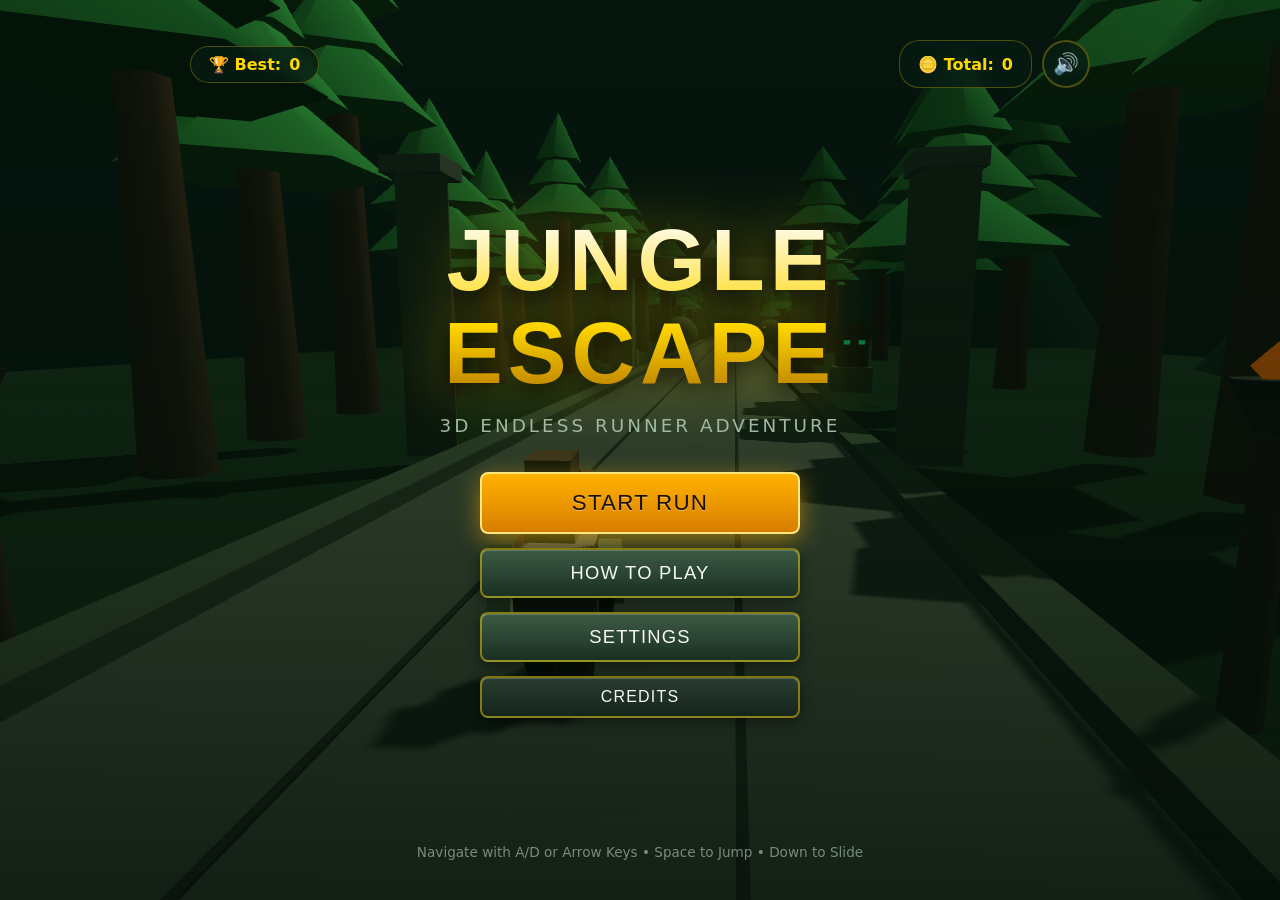
<file: index.html>
<!DOCTYPE html>
<html lang="en">
<head>
  <meta charset="UTF-8">
  <meta name="viewport" content="width=device-width, initial-scale=1.0, maximum-scale=1.0, user-scalable=no, viewport-fit=cover">
  <meta name="theme-color" content="#071b12">
  <title>JUNGLE ESCAPE — 3D Endless Runner</title>
  <link rel="stylesheet" href="css/style.css">
</head>
<body>

  <!-- Game Container & 3D Canvas -->
  <div id="game-container">
    <canvas id="three-canvas"></canvas>

    <!-- UI Overlay Layer -->
    <div id="ui-overlay" class="ui-layer">

      <!-- =================================================================
           1. LOADING SCREEN
           ================================================================= -->
      <div id="loading-screen">
        <div class="loader-logo">JUNGLE ESCAPE</div>
        <div class="loader-sub">Ancient Temple Adventure</div>
        <div class="progress-container">
          <div id="progress-bar" class="progress-bar"></div>
        </div>
        <div id="loading-tip" class="loading-tip">Initializing 3D jungle world...</div>
      </div>

      <!-- =================================================================
           2. MAIN MENU
           ================================================================= -->
      <div id="main-menu" class="hidden interactive">
        <div class="menu-top-bar">
          <div class="high-score-tag">
            <span>🏆 Best:</span>
            <span id="menu-best-score">0</span>
          </div>
          <div style="display:flex; gap:10px;">
            <div class="high-score-tag">
              <span>🪙 Total:</span>
              <span id="menu-total-coins">0</span>
            </div>
            <button id="btn-sound-toggle" class="btn-icon-round" title="Toggle Sound">🔊</button>
          </div>
        </div>

        <div class="menu-center">
          <h1 class="game-title">JUNGLE<br>ESCAPE</h1>
          <p class="game-tagline">3D Endless Runner Adventure</p>

          <div class="menu-actions">
            <button id="btn-start-game" class="btn btn-primary">START RUN</button>
            <button id="btn-how-to-play" class="btn">HOW TO PLAY</button>
            <button id="btn-settings" class="btn">SETTINGS</button>
            <button id="btn-credits" class="btn btn-secondary">CREDITS</button>
          </div>
        </div>

        <div class="menu-footer">
          Navigate with A/D or Arrow Keys • Space to Jump • Down to Slide
        </div>
      </div>

      <!-- =================================================================
           3. GAMEPLAY HUD
           ================================================================= -->
      <div id="game-hud" class="ui-layer hidden">
        <!-- Top HUD Bar -->
        <div class="hud-top interactive">
          <div class="hud-stats-left">
            <div class="hud-card">
              <span class="hud-label">Score</span>
              <span id="hud-score" class="hud-score-val">0</span>
            </div>
            <div class="hud-card">
              <span class="hud-label">Distance</span>
              <span id="hud-dist" class="hud-dist-val">0 m</span>
            </div>
          </div>

          <!-- Active Powerup Badges -->
          <div id="hud-powerups" class="hud-powerups"></div>

          <div class="hud-top-right">
            <div class="hud-card">
              <span>🪙</span>
              <span id="hud-coins" class="hud-coins-val">0</span>
            </div>
            <button id="btn-pause" class="btn-icon-round" title="Pause Game">⏸</button>
          </div>
        </div>

        <!-- Mobile Touch On-Screen Controls (Toggleable) -->
        <div id="mobile-controls" class="interactive hidden">
          <div class="mobile-dpad">
            <button id="m-btn-left" class="mobile-btn" aria-label="Left">◀</button>
            <button id="m-btn-right" class="mobile-btn" aria-label="Right">▶</button>
          </div>
          <div class="mobile-dpad">
            <button id="m-btn-jump" class="mobile-btn" aria-label="Jump">▲</button>
            <button id="m-btn-slide" class="mobile-btn" aria-label="Slide">▼</button>
          </div>
        </div>
      </div>

      <!-- =================================================================
           4. PAUSE MODAL
           ================================================================= -->
      <div id="pause-modal" class="modal-backdrop hidden interactive">
        <div class="modal-card">
          <h2 class="modal-title">GAME PAUSED</h2>
          <div class="menu-actions" style="margin: 0 auto; width:100%;">
            <button id="btn-resume" class="btn btn-primary">RESUME</button>
            <button id="btn-restart-pause" class="btn">RESTART RUN</button>
            <button id="btn-menu-pause" class="btn btn-secondary">MAIN MENU</button>
          </div>
        </div>
      </div>

      <!-- =================================================================
           5. GAME OVER MODAL
           ================================================================= -->
      <div id="game-over-modal" class="modal-backdrop hidden interactive">
        <div class="modal-card">
          <h2 class="modal-title" style="color: #ff4d4d;">RUN OVER</h2>

          <div class="game-over-stats">
            <div class="stat-item full-width">
              <span class="stat-label">Final Score</span>
              <span id="go-score" class="stat-value gold" style="font-size:2.4rem;">0</span>
              <div id="go-new-record" class="new-record-badge hidden">🏆 NEW BEST RECORD!</div>
            </div>
            <div class="stat-item">
              <span class="stat-label">Distance</span>
              <span id="go-dist" class="stat-value">0 m</span>
            </div>
            <div class="stat-item">
              <span class="stat-label">Coins Gathered</span>
              <span id="go-coins" class="stat-value gold">0</span>
            </div>
            <div class="stat-item full-width">
              <span class="stat-label">All-Time Best</span>
              <span id="go-best" class="stat-value">0</span>
            </div>
          </div>

          <div class="menu-actions" style="margin: 0 auto; width:100%;">
            <button id="btn-restart-gameover" class="btn btn-primary">PLAY AGAIN</button>
            <button id="btn-menu-gameover" class="btn btn-secondary">MAIN MENU</button>
          </div>
        </div>
      </div>

      <!-- =================================================================
           6. SETTINGS MODAL
           ================================================================= -->
      <div id="settings-modal" class="modal-backdrop hidden interactive">
        <div class="modal-card">
          <h2 class="modal-title">SETTINGS</h2>

          <div class="settings-group">
            <div class="setting-row">
              <span class="setting-label">Master Volume</span>
              <input type="range" id="setting-master-vol" min="0" max="100" value="80">
            </div>
            <div class="setting-row">
              <span class="setting-label">Music & Ambience</span>
              <input type="range" id="setting-music-vol" min="0" max="100" value="45">
            </div>
            <div class="setting-row">
              <span class="setting-label">Sound Effects</span>
              <input type="range" id="setting-sfx-vol" min="0" max="100" value="85">
            </div>
            <div class="setting-row">
              <span class="setting-label">Graphics Quality</span>
              <select id="setting-graphics">
                <option value="high" selected>High (Shadows & Full Res)</option>
                <option value="medium">Medium (Balanced)</option>
                <option value="low">Low (Fast Performance)</option>
              </select>
            </div>
            <div class="setting-row">
              <span class="setting-label">Touch Screen Controls</span>
              <select id="setting-controls">
                <option value="auto" selected>Auto (Touch devices)</option>
                <option value="always">Always Visible</option>
                <option value="off">Off (Swipes Only)</option>
              </select>
            </div>
            <div class="setting-row" style="margin-top: 10px;">
              <button id="btn-reset-data" class="btn btn-secondary" style="color:#ff6b6b; border-color:#ff4d4d; width:100%;">
                Reset Saved Records & Coins
              </button>
            </div>
          </div>

          <button id="btn-close-settings" class="btn btn-primary" style="margin-top: 10px;">SAVE & CLOSE</button>
        </div>
      </div>

      <!-- =================================================================
           7. HOW TO PLAY MODAL
           ================================================================= -->
      <div id="how-to-play-modal" class="modal-backdrop hidden interactive">
        <div class="modal-card">
          <h2 class="modal-title">HOW TO PLAY</h2>

          <div class="guide-section">
            <div class="guide-heading">🎮 Controls</div>
            <div class="guide-row">
              <span class="key-pill">A / D</span> or <span class="key-pill">← / →</span>
              <span>Change Lanes (Left / Right)</span>
            </div>
            <div class="guide-row">
              <span class="key-pill">W / Space</span> or <span class="key-pill">↑</span>
              <span>Jump over obstacles</span>
            </div>
            <div class="guide-row">
              <span class="key-pill">S</span> or <span class="key-pill">↓</span>
              <span>Slide under overhead traps</span>
            </div>
            <div class="guide-row">
              <span class="key-pill">Esc / P</span>
              <span>Pause Game</span>
            </div>
          </div>

          <div class="guide-section">
            <div class="guide-heading">📱 Touch Gestures</div>
            <div class="guide-row">
              <span>Swipe Left / Right: Switch Lanes</span>
            </div>
            <div class="guide-row">
              <span>Swipe Up: Jump • Swipe Down: Slide</span>
            </div>
          </div>

          <div class="guide-section">
            <div class="guide-heading">⚠️ Ancient Obstacles</div>
            <div class="guide-row">
              <span>🪵 Logs & Spike Traps: <strong>JUMP</strong> over them</span>
            </div>
            <div class="guide-row">
              <span>🌿 Low Branches & Stone Arches: <strong>SLIDE</strong> under them</span>
            </div>
            <div class="guide-row">
              <span>🪨 Boulders & Pillars: <strong>DODGE</strong> by changing lanes</span>
            </div>
          </div>

          <div class="guide-section">
            <div class="guide-heading">✨ Power-Ups</div>
            <div class="guide-row">
              <span>🛡️ <strong>Temple Shield</strong>: Absorbs 1 crash</span>
            </div>
            <div class="guide-row">
              <span>🧲 <strong>Coin Magnet</strong>: Attracts all nearby gold</span>
            </div>
            <div class="guide-row">
              <span>✨ <strong>2X Gold</strong>: Doubles collected coin value</span>
            </div>
            <div class="guide-row">
              <span>⚡ <strong>Score Boost</strong>: Doubles distance score</span>
            </div>
            <div class="guide-row">
              <span>🔥 <strong>Artifact Rush</strong>: Super speed & invincible smash</span>
            </div>
          </div>

          <button id="btn-close-how-to-play" class="btn btn-primary">GOT IT!</button>
        </div>
      </div>

      <!-- =================================================================
           8. CREDITS MODAL
           ================================================================= -->
      <div id="credits-modal" class="modal-backdrop hidden interactive">
        <div class="modal-card" style="text-align: center;">
          <h2 class="modal-title">CREDITS</h2>
          <p style="color:var(--primary-gold); font-size:1.2rem; font-weight:bold;">JUNGLE ESCAPE</p>
          <p style="color:var(--text-dim); margin-top:8px;">A 3D Endless Runner Adventure Game</p>

          <div style="background:rgba(0,0,0,0.3); padding:16px; border-radius:8px; margin: 16px 0; text-align:left; font-size:0.95rem; line-height:1.6;">
            <p><strong>Graphics & Engine:</strong> MJ [Manjunath]</p>
            <p><strong>Sound FX & Ambience:</strong> MJ</p>
            <p><strong>Art & Design:</strong> MJ</p>
            <p><strong>Optimization:</strong> Zero-allocation Object Pooling & LOD</p>
          </div>

          <button id="btn-close-credits" class="btn btn-primary">CLOSE</button>
        </div>
      </div>

    </div>
  </div>

  <!-- Three.js (Local offline library with fallback to CDN) -->
  <script src="three.min.js"></script>
  <script>
    if (typeof THREE === 'undefined') {
      document.write('<script src="https://cdnjs.cloudflare.com/ajax/libs/three.js/r128/three.min.js"><\/script>');
    }
  </script>

  <!-- Modular Game Scripts in Dependency Order -->
  <script src="js/constants.js"></script>
  <script src="js/audio.js"></script>
  <script src="js/player.js"></script>
  <script src="js/track.js"></script>
  <script src="js/obstacles.js"></script>
  <script src="js/collectibles.js"></script>
  <script src="js/ui.js"></script>
  <script src="js/game.js"></script>

</body>
</html>
</file>
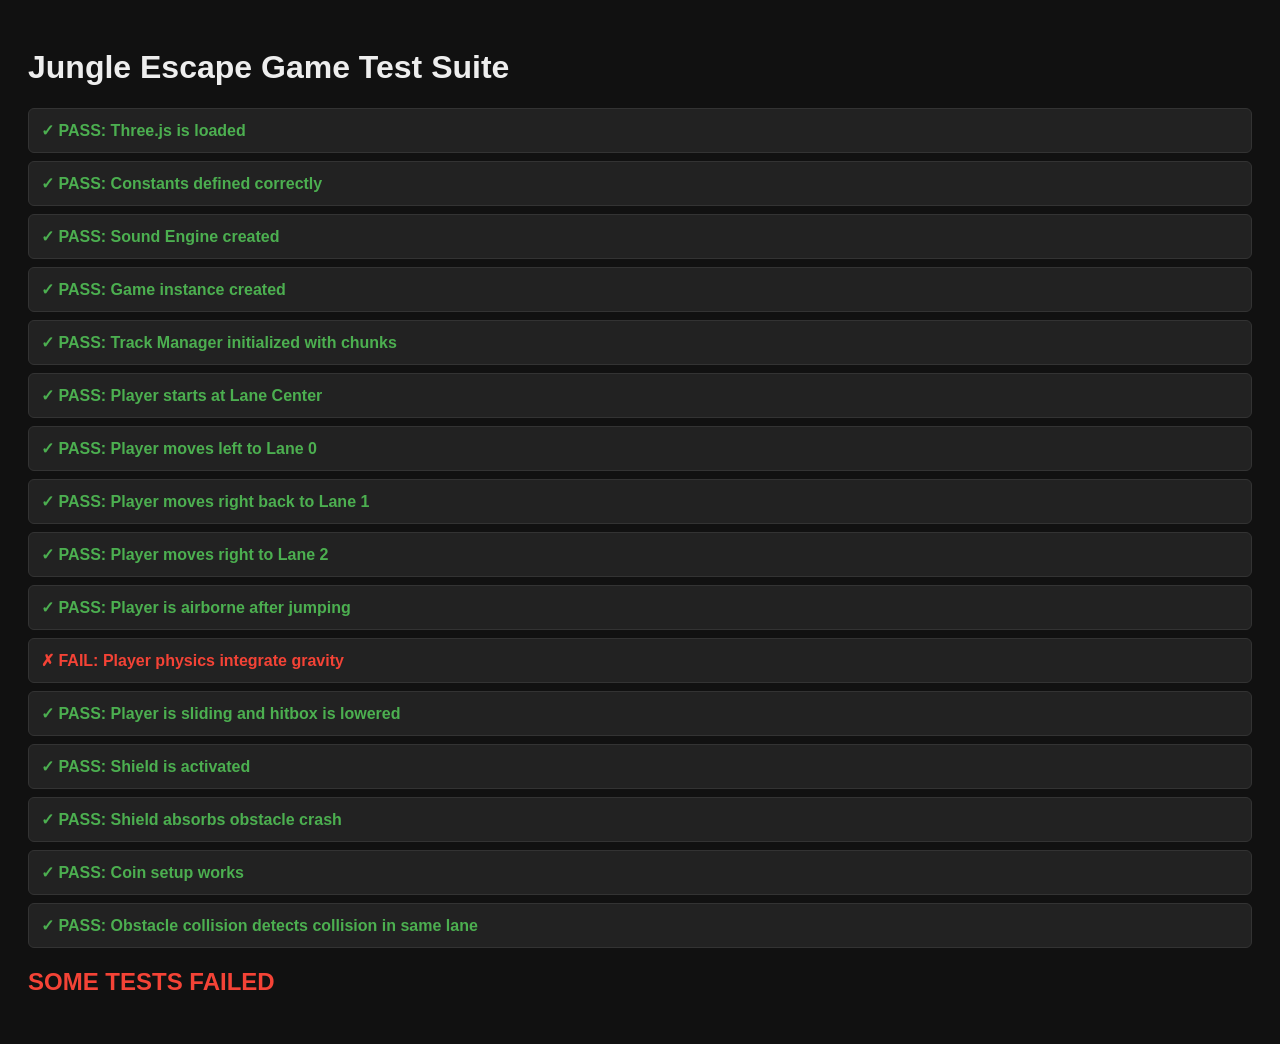
<file: test.html>
<!DOCTYPE html>
<html lang="en">
<head>
  <meta charset="UTF-8">
  <title>Jungle Escape - Automated Test Suite</title>
  <style>
    body { font-family: sans-serif; background: #111; color: #eee; padding: 20px; }
    .pass { color: #4caf50; font-weight: bold; }
    .fail { color: #f44336; font-weight: bold; }
    .test-box { background: #222; border: 1px solid #333; padding: 12px; margin-bottom: 8px; border-radius: 6px; }
  </style>
</head>
<body>
  <h1>Jungle Escape Game Test Suite</h1>
  <div id="results">Running tests...</div>
  <canvas id="three-canvas" style="display:none;"></canvas>

  <!-- Dummy UI elements so UI manager doesn't throw -->
  <div id="loading-screen" style="display:none;">
    <div id="progress-bar"></div>
    <div id="loading-tip"></div>
  </div>
  <div id="main-menu" style="display:none;">
    <div id="menu-best-score"></div>
    <div id="menu-total-coins"></div>
    <button id="btn-start-game"></button>
    <button id="btn-how-to-play"></button>
    <button id="btn-settings"></button>
    <button id="btn-credits"></button>
    <button id="btn-sound-toggle"></button>
  </div>
  <div id="game-hud" style="display:none;">
    <div id="hud-score"></div>
    <div id="hud-dist"></div>
    <div id="hud-coins"></div>
    <div id="hud-powerups"></div>
    <button id="btn-pause"></button>
    <div id="mobile-controls">
      <button id="m-btn-left"></button>
      <button id="m-btn-right"></button>
      <button id="m-btn-jump"></button>
      <button id="m-btn-slide"></button>
    </div>
  </div>
  <div id="pause-modal" style="display:none;">
    <button id="btn-resume"></button>
    <button id="btn-restart-pause"></button>
    <button id="btn-menu-pause"></button>
  </div>
  <div id="game-over-modal" style="display:none;">
    <div id="go-score"></div>
    <div id="go-dist"></div>
    <div id="go-coins"></div>
    <div id="go-best"></div>
    <div id="go-new-record"></div>
    <button id="btn-restart-gameover"></button>
    <button id="btn-menu-gameover"></button>
  </div>
  <div id="settings-modal" style="display:none;">
    <input type="range" id="setting-master-vol" value="80">
    <input type="range" id="setting-music-vol" value="45">
    <input type="range" id="setting-sfx-vol" value="85">
    <select id="setting-graphics"><option value="high">High</option></select>
    <select id="setting-controls"><option value="auto">Auto</option></select>
    <button id="btn-reset-data"></button>
    <button id="btn-close-settings"></button>
  </div>
  <div id="how-to-play-modal" style="display:none;">
    <button id="btn-close-how-to-play"></button>
  </div>
  <div id="credits-modal" style="display:none;">
    <button id="btn-close-credits"></button>
  </div>

  <script src="three.min.js"></script>
  <script src="js/constants.js"></script>
  <script src="js/audio.js"></script>
  <script src="js/player.js"></script>
  <script src="js/track.js"></script>
  <script src="js/obstacles.js"></script>
  <script src="js/collectibles.js"></script>
  <script src="js/ui.js"></script>
  <script src="js/game.js"></script>

  <script>
    window.addEventListener('DOMContentLoaded', () => {
      const resultsDiv = document.getElementById('results');
      const tests = [];

      function assert(desc, condition) {
        tests.push({ desc, pass: !!condition });
      }

      try {
        // Test 1: Three.js library loaded
        assert('Three.js is loaded', typeof THREE !== 'undefined' && THREE.Scene);

        // Test 2: Constants defined
        assert('Constants defined correctly', CONSTANTS.LANES.length === 3 && CONSTANTS.CHUNK_LENGTH === 45);

        // Test 3: Sound Engine initialized
        assert('Sound Engine created', window.soundEngine && typeof window.soundEngine.playCoin === 'function');

        // Test 4: Game instance created
        const game = window.jungleGame;
        assert('Game instance created', !!game && game.scene instanceof THREE.Scene);

        // Test 5: Track chunks initialized
        assert('Track Manager initialized with chunks', game.trackManager.chunks.length === CONSTANTS.VISIBLE_CHUNKS);

        // Test 6: Player initialized in center lane
        assert('Player starts at Lane Center', game.player.lane === CONSTANTS.LANE_CENTER);

        // Test 7: Lane movement
        game.player.moveLeft();
        assert('Player moves left to Lane 0', game.player.targetLane === CONSTANTS.LANE_LEFT);
        game.player.moveRight();
        assert('Player moves right back to Lane 1', game.player.targetLane === CONSTANTS.LANE_CENTER);
        game.player.moveRight();
        assert('Player moves right to Lane 2', game.player.targetLane === CONSTANTS.LANE_RIGHT);

        // Test 8: Jump system
        game.player.jump();
        assert('Player is airborne after jumping', !game.player.isGrounded && game.player.velocity.y > 0);
        game.player.update(0.5, 20); // Simulate time forward
        assert('Player physics integrate gravity', game.player.position.y > 0);

        // Test 9: Slide system
        game.player.isGrounded = true;
        game.player.position.y = 0;
        game.player.slide();
        assert('Player is sliding and hitbox is lowered', game.player.isSliding && game.player.colliderHeight === CONSTANTS.PLAYER_SLIDE_HEIGHT);

        // Test 10: Powerups
        game.player.activateShield(10);
        assert('Shield is activated', game.player.hasShield && game.player.shieldMesh.visible);
        const hitResult = game.player.hitObstacle();
        assert('Shield absorbs obstacle crash', hitResult === 'shield_consumed' && !game.player.hasShield && !game.player.isDead);

        // Test 11: Collectibles & Magnet
        const coin = game.collectibleManager.getAvailableItem();
        coin.setupCoin(1, -20, 0.8);
        assert('Coin setup works', coin.active && coin.isCoin);

        // Test 12: Collision detection
        const rock = game.obstacleManager.getAvailableObstacle();
        rock.setup(CONSTANTS.OBSTACLES.ROCK, 1, 0);
        game.player.position.set(0, 0, 0);
        const bounds = game.player.getBounds();
        assert('Obstacle collision detects collision in same lane', rock.checkCollision(bounds));

        // Render test results
        let html = '';
        let allPass = true;
        tests.forEach((t, i) => {
          if (!t.pass) allPass = false;
          html += `<div class="test-box ${t.pass ? 'pass' : 'fail'}">${t.pass ? '✓ PASS' : '✗ FAIL'}: ${t.desc}</div>`;
        });
        html += `<h2 style="color:${allPass ? '#4caf50' : '#f44336'}">${allPass ? 'ALL TESTS PASSED (' + tests.length + '/' + tests.length + ')' : 'SOME TESTS FAILED'}</h2>`;
        resultsDiv.innerHTML = html;
        document.title = allPass ? 'TESTS_PASSED' : 'TESTS_FAILED';
      } catch (err) {
        resultsDiv.innerHTML = `<div class="fail">CRITICAL ERROR: ${err.message}</div>`;
        document.title = 'TESTS_CRASHED';
      }
    });
  </script>
</body>
</html>
</file>
<file: css/style.css>
/* ==========================================================================
   JUNGLE ESCAPE - 3D Endless Runner Game Stylesheet
   Ancient Jungle / Temple Adventure Theme with Modern Glassmorphism & UI
   ========================================================================== */

:root {
  --primary-gold: #ffd700;
  --gold-glow: #ffb700;
  --jungle-green: #00e676;
  --jungle-dark: #071b12;
  --jungle-deep: #030d08;
  --danger-red: #ff3b30;
  --energy-cyan: #00d4ff;
  --text-light: #f5f8f5;
  --text-dim: #9eb8a6;
  --glass-bg: rgba(7, 27, 18, 0.78);
  --glass-border: rgba(255, 215, 0, 0.28);
  --font-display: 'Impact', 'Trebuchet MS', 'Segoe UI Black', sans-serif;
  --font-body: 'Segoe UI', system-ui, -apple-system, sans-serif;
}

* {
  box-sizing: border-box;
  margin: 0;
  padding: 0;
  user-select: none;
  -webkit-user-select: none;
  -webkit-touch-callout: none;
}

html, body {
  width: 100%;
  height: 100%;
  overflow: hidden;
  background-color: var(--jungle-deep);
  font-family: var(--font-body);
  color: var(--text-light);
  touch-action: none; /* Prevents mobile browser pull-to-refresh & pinch zoom */
}

#game-container {
  position: absolute;
  top: 0;
  left: 0;
  width: 100%;
  height: 100%;
  overflow: hidden;
}

#three-canvas {
  width: 100%;
  height: 100%;
  display: block;
}

/* ==========================================================================
   UI OVERLAYS & LAYOUTS
   ========================================================================== */

.ui-layer {
  position: absolute;
  top: 0;
  left: 0;
  width: 100%;
  height: 100%;
  pointer-events: none; /* Passes touches through unless interactive children */
  display: flex;
  flex-direction: column;
  justify-content: space-between;
  z-index: 10;
}

.interactive {
  pointer-events: auto;
}

.hidden {
  display: none !important;
}

/* Buttons */
.btn {
  display: inline-flex;
  align-items: center;
  justify-content: center;
  gap: 8px;
  padding: 12px 28px;
  background: linear-gradient(180deg, #3d5a45 0%, #1a3022 100%);
  border: 2px solid rgba(255, 215, 0, 0.45);
  border-radius: 8px;
  color: var(--text-light);
  font-family: var(--font-display);
  font-size: 1.15rem;
  letter-spacing: 1.2px;
  text-transform: uppercase;
  cursor: pointer;
  box-shadow: 0 4px 14px rgba(0, 0, 0, 0.45), inset 0 1px 0 rgba(255, 255, 255, 0.2);
  transition: all 0.16s ease-in-out;
  outline: none;
}

.btn:hover {
  background: linear-gradient(180deg, #4f7358 0%, #254431 100%);
  border-color: var(--primary-gold);
  transform: translateY(-2px);
  box-shadow: 0 6px 20px rgba(255, 215, 0, 0.35);
}

.btn:active {
  transform: translateY(1px);
  box-shadow: 0 2px 8px rgba(0, 0, 0, 0.6);
}

.btn-primary {
  background: linear-gradient(180deg, #ffb300 0%, #d87d00 100%);
  border-color: #ffe680;
  color: #1a1005;
  font-size: 1.4rem;
  padding: 16px 40px;
  text-shadow: 0 1px 0 rgba(255, 255, 255, 0.4);
  box-shadow: 0 6px 24px rgba(255, 179, 0, 0.5);
}

.btn-primary:hover {
  background: linear-gradient(180deg, #ffd000 0%, #ea8f00 100%);
  border-color: #ffffff;
  box-shadow: 0 8px 30px rgba(255, 200, 0, 0.7);
}

.btn-secondary {
  background: linear-gradient(180deg, #2a3d31 0%, #15241b 100%);
  font-size: 1rem;
  padding: 10px 22px;
}

.btn-icon-round {
  width: 48px;
  height: 48px;
  border-radius: 50%;
  padding: 0;
  font-size: 1.3rem;
  background: var(--glass-bg);
  border: 2px solid var(--glass-border);
  backdrop-filter: blur(8px);
  -webkit-backdrop-filter: blur(8px);
  cursor: pointer;
  color: var(--primary-gold);
  display: flex;
  align-items: center;
  justify-content: center;
  transition: all 0.15s ease;
}

.btn-icon-round:hover {
  border-color: var(--primary-gold);
  transform: scale(1.08);
}

/* ==========================================================================
   LOADING SCREEN
   ========================================================================== */

#loading-screen {
  position: absolute;
  top: 0;
  left: 0;
  width: 100%;
  height: 100%;
  background: radial-gradient(circle at center, #0e2e20 0%, #030d08 100%);
  display: flex;
  flex-direction: column;
  align-items: center;
  justify-content: center;
  z-index: 100;
  transition: opacity 0.4s ease-out;
}

.loader-logo {
  font-family: var(--font-display);
  font-size: 3.2rem;
  color: var(--primary-gold);
  text-shadow: 0 0 20px rgba(255, 215, 0, 0.6), 0 4px 8px rgba(0,0,0,0.8);
  letter-spacing: 4px;
  margin-bottom: 24px;
  text-align: center;
}

.loader-sub {
  font-size: 1.1rem;
  color: var(--text-dim);
  letter-spacing: 2px;
  margin-bottom: 36px;
  text-transform: uppercase;
}

.progress-container {
  width: 280px;
  height: 12px;
  background: rgba(0, 0, 0, 0.6);
  border: 1px solid var(--glass-border);
  border-radius: 6px;
  overflow: hidden;
  margin-bottom: 18px;
  position: relative;
}

.progress-bar {
  width: 0%;
  height: 100%;
  background: linear-gradient(90deg, #ff9900, #ffd700, #00e676);
  border-radius: 6px;
  transition: width 0.2s ease-out;
}

.loading-tip {
  color: var(--text-dim);
  font-size: 0.95rem;
  max-width: 320px;
  text-align: center;
  font-style: italic;
  min-height: 40px;
}

/* ==========================================================================
   MAIN MENU
   ========================================================================== */

#main-menu {
  position: absolute;
  top: 0;
  left: 0;
  width: 100%;
  height: 100%;
  background: linear-gradient(180deg, rgba(3, 13, 8, 0.4) 0%, rgba(3, 13, 8, 0.85) 100%);
  display: flex;
  flex-direction: column;
  align-items: center;
  justify-content: space-between;
  padding: 40px 20px;
  z-index: 50;
}

.menu-top-bar {
  width: 100%;
  max-width: 900px;
  display: flex;
  justify-content: space-between;
  align-items: center;
}

.high-score-tag {
  background: var(--glass-bg);
  border: 1px solid var(--glass-border);
  padding: 8px 18px;
  border-radius: 20px;
  font-size: 1rem;
  font-weight: 600;
  color: var(--primary-gold);
  display: flex;
  align-items: center;
  gap: 8px;
  backdrop-filter: blur(8px);
}

.menu-center {
  display: flex;
  flex-direction: column;
  align-items: center;
  gap: 16px;
  text-align: center;
}

.game-title {
  font-family: var(--font-display);
  font-size: clamp(3.2rem, 8vw, 5.5rem);
  color: #fff;
  letter-spacing: 5px;
  text-transform: uppercase;
  background: linear-gradient(180deg, #ffffff 0%, #ffd700 60%, #b87a00 100%);
  -webkit-background-clip: text;
  -webkit-text-fill-color: transparent;
  filter: drop-shadow(0 6px 12px rgba(0, 0, 0, 0.9)) drop-shadow(0 0 30px rgba(255, 215, 0, 0.4));
  line-height: 1.05;
}

.game-tagline {
  font-size: 1.15rem;
  color: var(--text-dim);
  letter-spacing: 3px;
  text-transform: uppercase;
  margin-bottom: 20px;
}

.menu-actions {
  display: flex;
  flex-direction: column;
  gap: 14px;
  width: 100%;
  max-width: 320px;
}

.menu-footer {
  font-size: 0.85rem;
  color: var(--text-dim);
  opacity: 0.7;
}

/* ==========================================================================
   GAMEPLAY HUD
   ========================================================================== */

#game-hud {
  padding: 20px;
  z-index: 20;
}

.hud-top {
  display: flex;
  justify-content: space-between;
  align-items: flex-start;
  width: 100%;
}

.hud-stats-left {
  display: flex;
  flex-direction: column;
  gap: 6px;
}

.hud-card {
  background: var(--glass-bg);
  border: 1px solid var(--glass-border);
  padding: 6px 14px;
  border-radius: 10px;
  backdrop-filter: blur(6px);
  -webkit-backdrop-filter: blur(6px);
  display: flex;
  align-items: baseline;
  gap: 8px;
}

.hud-label {
  font-size: 0.75rem;
  text-transform: uppercase;
  letter-spacing: 1px;
  color: var(--text-dim);
}

.hud-score-val {
  font-family: var(--font-display);
  font-size: 1.8rem;
  color: var(--primary-gold);
  text-shadow: 0 0 10px rgba(255, 215, 0, 0.5);
}

.hud-dist-val {
  font-family: var(--font-display);
  font-size: 1.2rem;
  color: var(--text-light);
}

.hud-top-right {
  display: flex;
  align-items: center;
  gap: 12px;
}

.hud-coins-val {
  font-family: var(--font-display);
  font-size: 1.4rem;
  color: var(--primary-gold);
}

/* Active Power-up Badges in HUD */
.hud-powerups {
  display: flex;
  gap: 10px;
  justify-content: center;
  margin-top: 10px;
}

.powerup-badge {
  background: var(--glass-bg);
  border: 1px solid var(--glass-border);
  border-radius: 8px;
  padding: 6px 12px;
  display: flex;
  align-items: center;
  gap: 8px;
  font-size: 0.85rem;
  font-weight: bold;
  box-shadow: 0 4px 12px rgba(0, 0, 0, 0.4);
  animation: badgePop 0.3s ease-out;
}

@keyframes badgePop {
  0% { transform: scale(0.6); opacity: 0; }
  100% { transform: scale(1); opacity: 1; }
}

.powerup-bar {
  width: 45px;
  height: 6px;
  background: rgba(0, 0, 0, 0.5);
  border-radius: 3px;
  overflow: hidden;
}

.powerup-bar-fill {
  height: 100%;
  background: var(--energy-cyan);
  width: 100%;
}

/* Mobile Controls Overlay */
#mobile-controls {
  display: flex;
  justify-content: space-between;
  align-items: flex-end;
  width: 100%;
  padding-bottom: 12px;
}

.mobile-dpad {
  display: flex;
  gap: 12px;
}

.mobile-btn {
  width: 66px;
  height: 66px;
  border-radius: 16px;
  background: rgba(7, 27, 18, 0.65);
  border: 2px solid rgba(255, 215, 0, 0.35);
  color: var(--primary-gold);
  font-size: 1.6rem;
  display: flex;
  align-items: center;
  justify-content: center;
  backdrop-filter: blur(4px);
  -webkit-backdrop-filter: blur(4px);
  cursor: pointer;
  touch-action: none;
}

.mobile-btn:active {
  background: rgba(255, 215, 0, 0.3);
  transform: scale(0.92);
}

/* ==========================================================================
   MODALS (PAUSE, GAME OVER, SETTINGS, HOW TO PLAY, CREDITS)
   ========================================================================== */

.modal-backdrop {
  position: absolute;
  top: 0;
  left: 0;
  width: 100%;
  height: 100%;
  background: rgba(3, 13, 8, 0.82);
  backdrop-filter: blur(8px);
  -webkit-backdrop-filter: blur(8px);
  display: flex;
  align-items: center;
  justify-content: center;
  padding: 20px;
  z-index: 60;
}

.modal-card {
  background: linear-gradient(180deg, #10261b 0%, #08170f 100%);
  border: 2px solid var(--primary-gold);
  border-radius: 16px;
  width: 100%;
  max-width: 480px;
  max-height: 90vh;
  overflow-y: auto;
  padding: 30px;
  box-shadow: 0 10px 40px rgba(0, 0, 0, 0.7), 0 0 20px rgba(255, 215, 0, 0.2);
  display: flex;
  flex-direction: column;
  gap: 20px;
  animation: modalEnter 0.25s ease-out;
}

@keyframes modalEnter {
  0% { transform: scale(0.9); opacity: 0; }
  100% { transform: scale(1); opacity: 1; }
}

.modal-title {
  font-family: var(--font-display);
  font-size: 2.2rem;
  color: var(--primary-gold);
  text-align: center;
  letter-spacing: 2px;
  text-transform: uppercase;
}

/* Game Over Stats */
.game-over-stats {
  background: rgba(0, 0, 0, 0.35);
  border: 1px solid var(--glass-border);
  border-radius: 10px;
  padding: 16px;
  display: grid;
  grid-template-columns: 1fr 1fr;
  gap: 14px;
}

.stat-item {
  display: flex;
  flex-direction: column;
}

.stat-item.full-width {
  grid-column: span 2;
  text-align: center;
}

.stat-label {
  font-size: 0.8rem;
  text-transform: uppercase;
  color: var(--text-dim);
  letter-spacing: 1px;
}

.stat-value {
  font-family: var(--font-display);
  font-size: 1.6rem;
  color: #fff;
}

.stat-value.gold {
  color: var(--primary-gold);
}

.new-record-badge {
  display: inline-block;
  background: linear-gradient(90deg, #ff9900, #ffd700);
  color: #1a1005;
  font-weight: 900;
  font-size: 0.8rem;
  padding: 4px 12px;
  border-radius: 12px;
  margin-top: 4px;
  animation: pulse 1s infinite alternate;
}

@keyframes pulse {
  0% { transform: scale(0.96); }
  100% { transform: scale(1.04); }
}

/* Form Settings Controls */
.settings-group {
  display: flex;
  flex-direction: column;
  gap: 16px;
}

.setting-row {
  display: flex;
  justify-content: space-between;
  align-items: center;
  gap: 12px;
}

.setting-label {
  font-size: 1rem;
  color: var(--text-light);
}

input[type="range"] {
  accent-color: var(--primary-gold);
  cursor: pointer;
  width: 140px;
}

select {
  background: #142e20;
  color: #fff;
  border: 1px solid var(--glass-border);
  padding: 6px 12px;
  border-radius: 6px;
  font-family: var(--font-body);
  font-size: 0.95rem;
  outline: none;
}

/* Guide Sections in How to Play */
.guide-section {
  display: flex;
  flex-direction: column;
  gap: 8px;
  background: rgba(0, 0, 0, 0.25);
  border-radius: 8px;
  padding: 12px;
}

.guide-heading {
  font-weight: bold;
  color: var(--primary-gold);
  font-size: 1rem;
  display: flex;
  align-items: center;
  gap: 6px;
}

.guide-row {
  display: flex;
  align-items: center;
  gap: 12px;
  font-size: 0.9rem;
  color: var(--text-dim);
}

.key-pill {
  background: #1f3b2a;
  border: 1px solid var(--glass-border);
  padding: 3px 8px;
  border-radius: 4px;
  font-weight: bold;
  color: #fff;
  font-size: 0.8rem;
}

/* Responsive tweaks */
@media (max-width: 600px) {
  .loader-logo { font-size: 2.2rem; }
  .game-title { font-size: 3rem; }
  .btn-primary { font-size: 1.2rem; padding: 14px 28px; }
  .modal-card { padding: 20px; }
  .mobile-btn { width: 56px; height: 56px; font-size: 1.3rem; }
}
</file>
